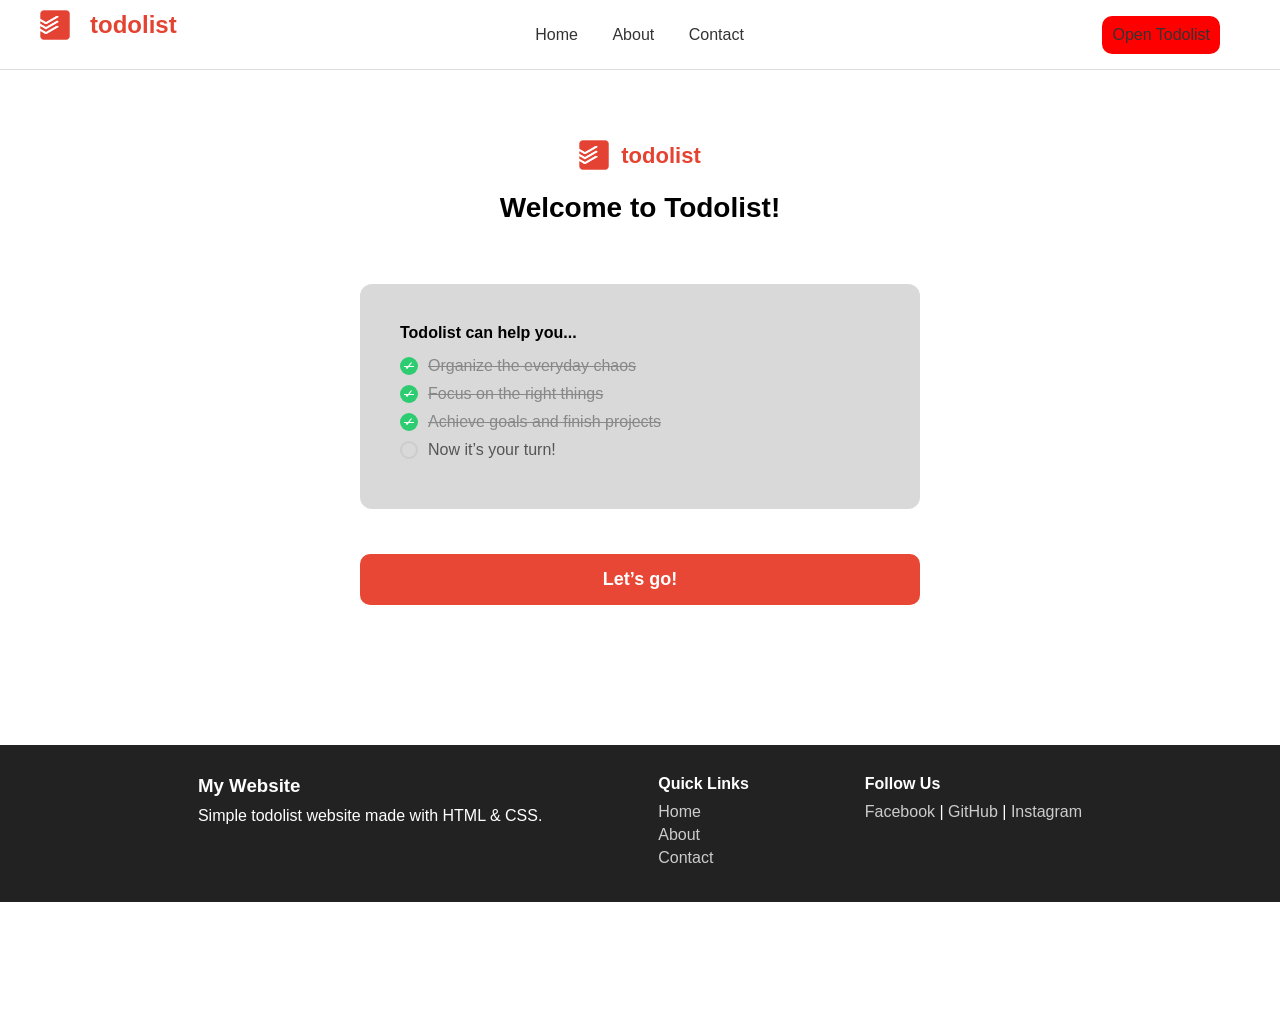
<file: index.html>
<!DOCTYPE html>
<html lang="en">
<head>
  <meta charset="UTF-8">
  <title>Todoist Website</title>
  <link rel="stylesheet" href="css/style.css">
</head>
<body>

<header class="header">
    <div class="logo">
        <img src="images/images.png" alt="todolist logo">
        <span>todolist</span>
    </div>

    <nav class="nav-links">
        <a href="index.html">Home</a>
        <a href="abouts.html">About</a>
        <a href="contact.html">Contact</a>
    </nav>

    <div class="right-section">
        <a href="tasks.html" class="open">Open Todolist</a>
    </div>
</header>

<div class="container">
  
  <div class="logo">
    <div class="logo-box"><img src="images/images.png" alt=""></div>
    <div class="logo-text">todolist</div>
  </div>

  <h1>Welcome to Todolist!</h1>

  <div class="card">
    <p>Todolist can help you...</p>

    <div class="item">
      <div class="circle checked">✓</div>
      <span class="checked">Organize the everyday chaos</span>
    </div>

    <div class="item">
      <div class="circle checked">✓</div>
      <span class="checked">Focus on the right things</span>
    </div>

    <div class="item">
      <div class="circle checked">✓</div>
      <span class="checked">Achieve goals and finish projects</span>
    </div>

    <div class="item">
      <div class="circle"></div>
      <span>Now it’s your turn!</span>
    </div>
  </div>

  <button class="button" onclick="window.location.href='planning.html'">Let’s go!</button>
</div>

<footer class="footer">
  <div class="footer-container">
    
    <div class="footer-section">
      <h3>My Website</h3>
      <p>Simple todolist website made with HTML & CSS.</p>
    </div>

    <div class="footer-section">
      <h4>Quick Links</h4>
      <ul>
        <li><a href="index.html">Home</a></li>
        <li><a href="abouts.html">About</a></li>
        <li><a href="contact.html">Contact</a></li>
      </ul>
    </div>

    <div class="footer-section">
      <h4>Follow Us</h4>
      <p>
        <a href="https://www.facebook.com/magar.amun.5">Facebook</a> | 
        <a href="https://github.com/magaramun">GitHub</a> | 
        <a href="https://www.instagram.com/magar_amun/?__pwa=1">Instagram</a>
      </p>
    </div>
  </div>
</footer>

</body>
</html>
</file>
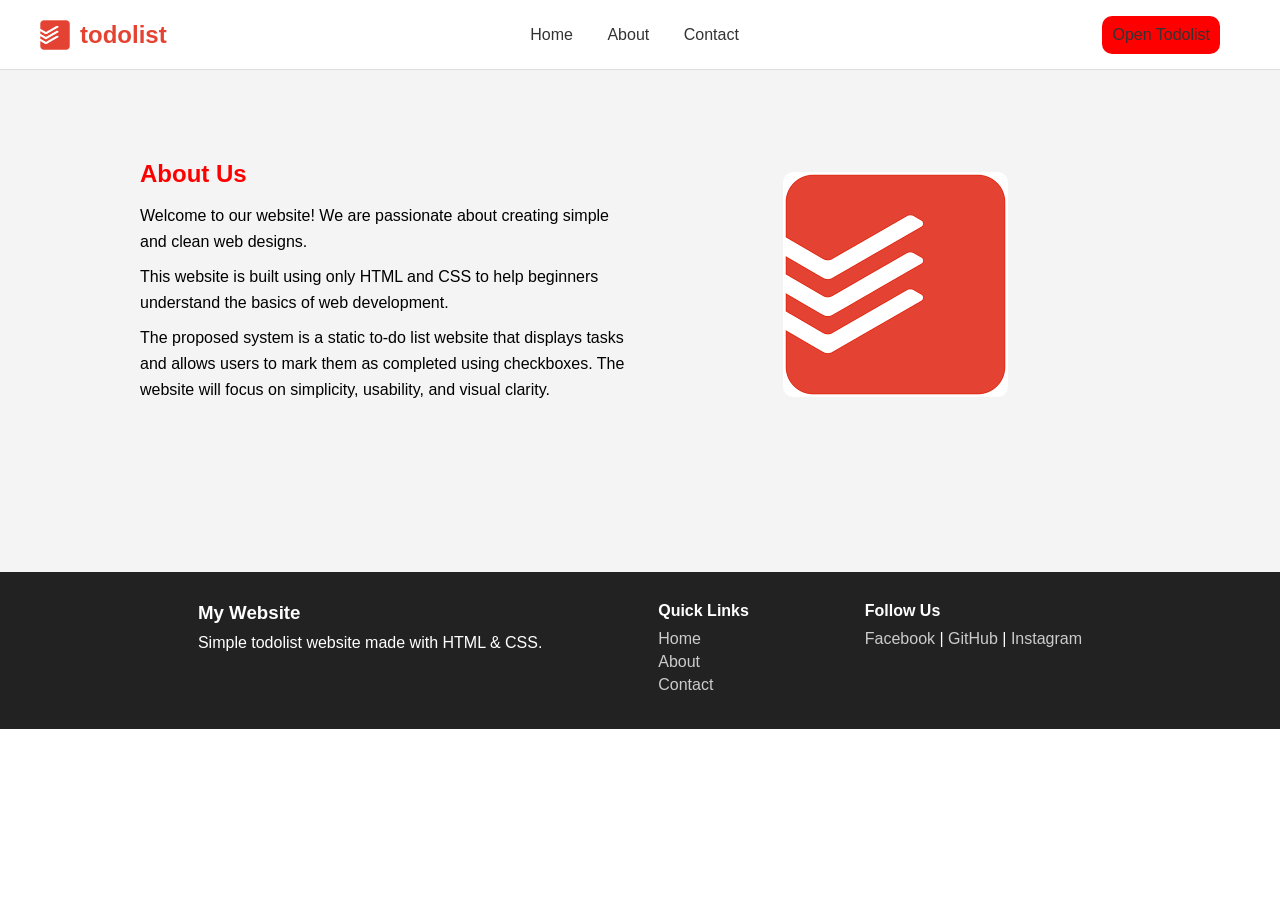
<file: abouts.html>
<!DOCTYPE html>
<html lang="en">
<head>
  <meta charset="UTF-8">
  <title>About Us</title>
  <link rel="stylesheet" href="css/about.css">
</head>
<body>

    <header class="header">
    <div class="logo">
        <img src="images/images.png" alt="todolist logo">
        <span>todolist</span>
    </div>

    <nav class="nav-links">
        <a href="index.html">Home</a>
        <a href="#">About</a>
        <a href="contact.html">Contact</a>
    </nav>

    <div class="right-section">
        <a href="tasks.html" class="open">Open Todolist</a>
    </div>
</header>

<section class="about">
    <div class="about-container">

    <div class="about-text">
        <h2>About Us</h2>
        <p>
        Welcome to our website! We are passionate about creating simple and clean web designs.
        </p>
        <p>
        This website is built using only HTML and CSS to help beginners understand the basics of web development.
        </p>
        <p>
        The proposed system is a static to-do list 
        website that displays tasks and allows 
        users to mark them as completed using 
        checkboxes. The website will focus on 
        simplicity, usability, and visual clarity.
        </p>
    </div>

    <div class="about-image">
        <img src="images/images.png" alt="About Image">
    </div>
    </div>

</section>
<footer class="footer">
  <div class="footer-container">
    
    <div class="footer-section">
      <h3>My Website</h3>
      <p>Simple todolist website made with HTML & CSS.</p>
    </div>

    <div class="footer-section">
      <h4>Quick Links</h4>
      <ul>
        <li><a href="index.html">Home</a></li>
        <li><a href="#">About</a></li>
        <li><a href="contact.html">Contact</a></li>
      </ul>
    </div>

    <div class="footer-section">
      <h4>Follow Us</h4>
      <p>
        <a href="https://www.facebook.com/magar.amun.5">Facebook</a> | 
        <a href="https://github.com/magaramun">GitHub</a> | 
        <a href="https://www.instagram.com/magar_amun/?__pwa=1">Instagram</a>
      </p>
    </div>
  </div>
</footer>

</body>
</html>
</file>
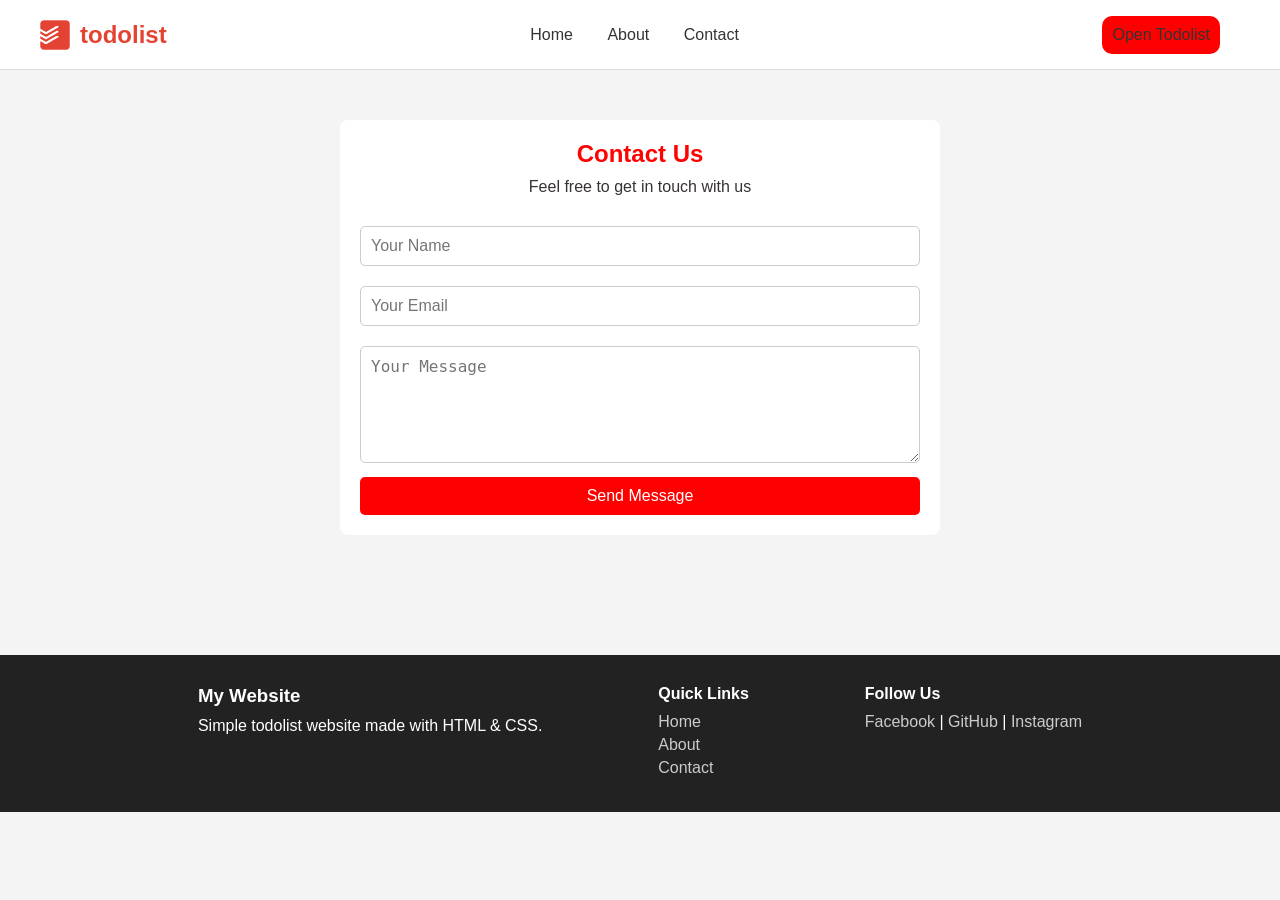
<file: contact.html>
<!DOCTYPE html>
<html lang="en">
<head>
    <meta charset="UTF-8">
    <meta name="viewport" content="width=device-width, initial-scale=1.0">
    <title>Contact Us</title>
    <link rel="stylesheet" href="css/contact.css">
</head>
<body>

    <header class="header">
    <div class="logo">
        <img src="images/images.png" alt="todolist logo">
        <span>todolist</span>
    </div>

    <nav class="nav-links">
        <a href="index.html">Home</a>
        <a href="abouts.html">About</a>
        <a href="contact.html">Contact</a>
    </nav>

    <div class="right-section">
        <a href="tasks.html" class="open">Open Todolist</a>
    </div>
</header>

    <section class="contact">
        <h1>Contact Us</h1>
        <p>Feel free to get in touch with us</p>

        <form>
            <input type="text" placeholder="Your Name" required>
            <input type="email" placeholder="Your Email" required>
            <textarea placeholder="Your Message" rows="5" required></textarea>
            <button type="submit">Send Message</button>
        </form>
    </section>

    <footer class="footer">
  <div class="footer-container">
    
    <div class="footer-section">
      <h3>My Website</h3>
      <p>Simple todolist website made with HTML & CSS.</p>
    </div>

    <div class="footer-section">
      <h4>Quick Links</h4>
      <ul>
        <li><a href="index.html">Home</a></li>
        <li><a href="abouts.html">About</a></li>
        <li><a href="contact.html">Contact</a></li>
      </ul>
    </div>

    <div class="footer-section">
      <h4>Follow Us</h4>
      <p>
        <a href="https://www.facebook.com/magar.amun.5">Facebook</a> | 
        <a href="https://github.com/magaramun">GitHub</a> | 
        <a href="https://www.instagram.com/magar_amun/?__pwa=1">Instagram</a>
      </p>
    </div>
  </div>
</footer>
</body>
</html>
</file>
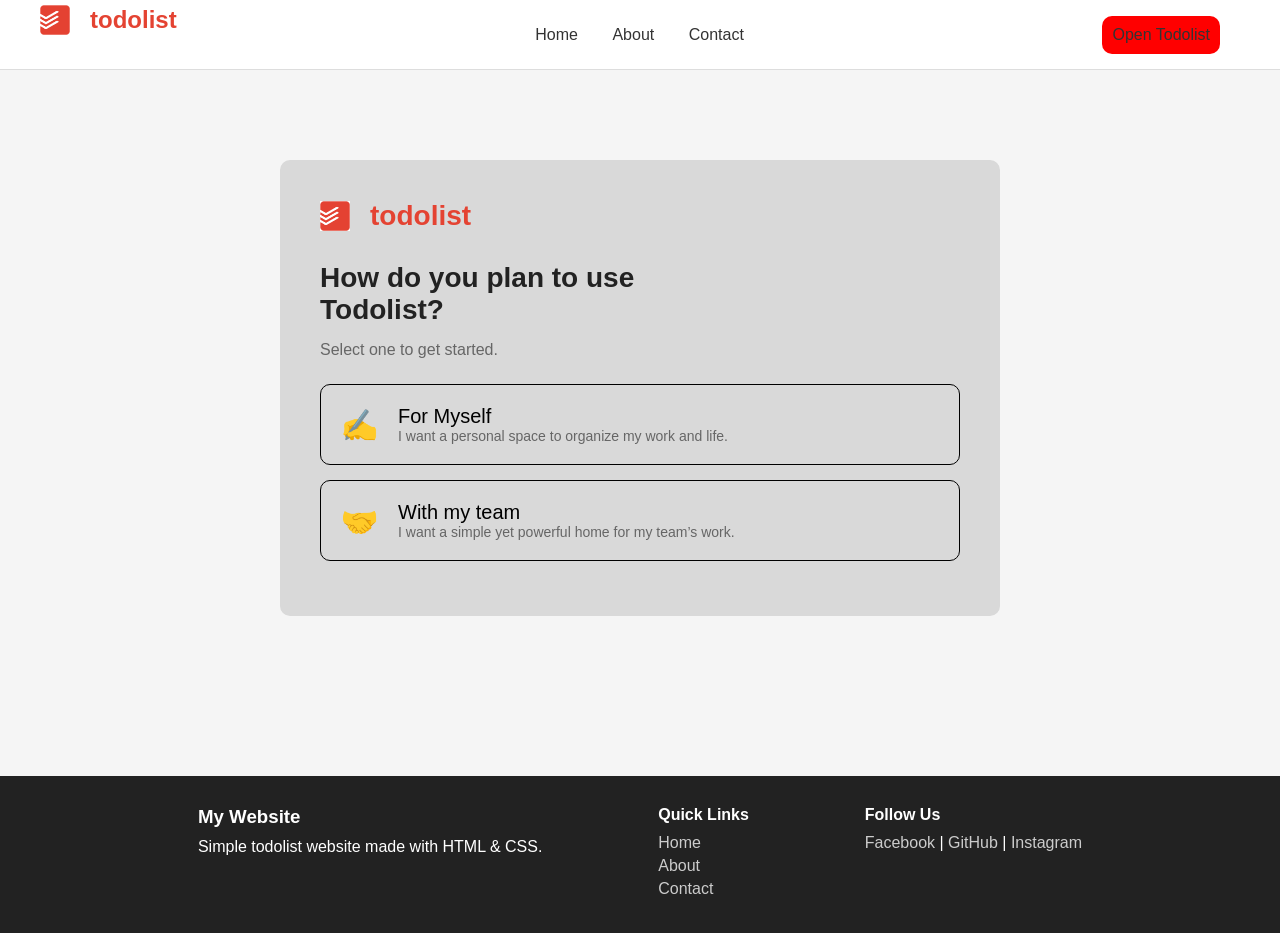
<file: planning.html>
<!DOCTYPE html>
<html lang="en">
<head>
  <meta charset="UTF-8">
  <title>Todoist Setup</title>
  <link rel="stylesheet" href="css/plan.css">
</head>
<body>

  <header class="header">
    <div class="logo">
        <img src="images/images.png" alt="todolist logo">
        <span>todolist</span>
    </div>

    <nav class="nav-links">
        <a href="index.html">Home</a>
        <a href="abouts.html">About</a>
        <a href="contact.html">Contact</a>
    </nav>

    <div class="right-section">
        <a href="tasks.html" class="open">Open Todolist</a>
    </div>
</header>

  <div class="container">
    <div class="logo">
      <img src="images/images.png" alt="">
      <span class="brand">todolist</span>
    </div>

    <h1>How do you plan to use <br> Todolist?</h1>
    <p class="subtitle">Select one to get started.</p>

    <div class="card">
      <div class="card-icon">✍️</div>
      <div class="card-content">
        <a href="tasks.html">For Myself</a>
        <p>I want a personal space to organize my work and life.</p>
      </div>
    </div>
    <div class="card">
      <div class="card-icon">🤝</div>
      <div class="card-content">
        <a href="tasks.html">With my team</a>
        <p>I want a simple yet powerful home for my team’s work.</p>
      </div>
    </div>
  </div>

  <footer class="footer">
  <div class="footer-container">
    
    <div class="footer-section">
      <h3>My Website</h3>
      <p>Simple todolist website made with HTML & CSS.</p>
    </div>

    <div class="footer-section">
      <h4>Quick Links</h4>
      <ul>
        <li><a href="index.html">Home</a></li>
        <li><a href="abouts.html">About</a></li>
        <li><a href="contact.html">Contact</a></li>
      </ul>
    </div>

    <div class="footer-section">
      <h4>Follow Us</h4>
      <p>
        <a href="https://www.facebook.com/magar.amun.5">Facebook</a> | 
        <a href="https://github.com/magaramun">GitHub</a> | 
        <a href="https://www.instagram.com/magar_amun/?__pwa=1">Instagram</a>
      </p>
    </div>
  </div>
</footer>

</body>
</html>
</file>
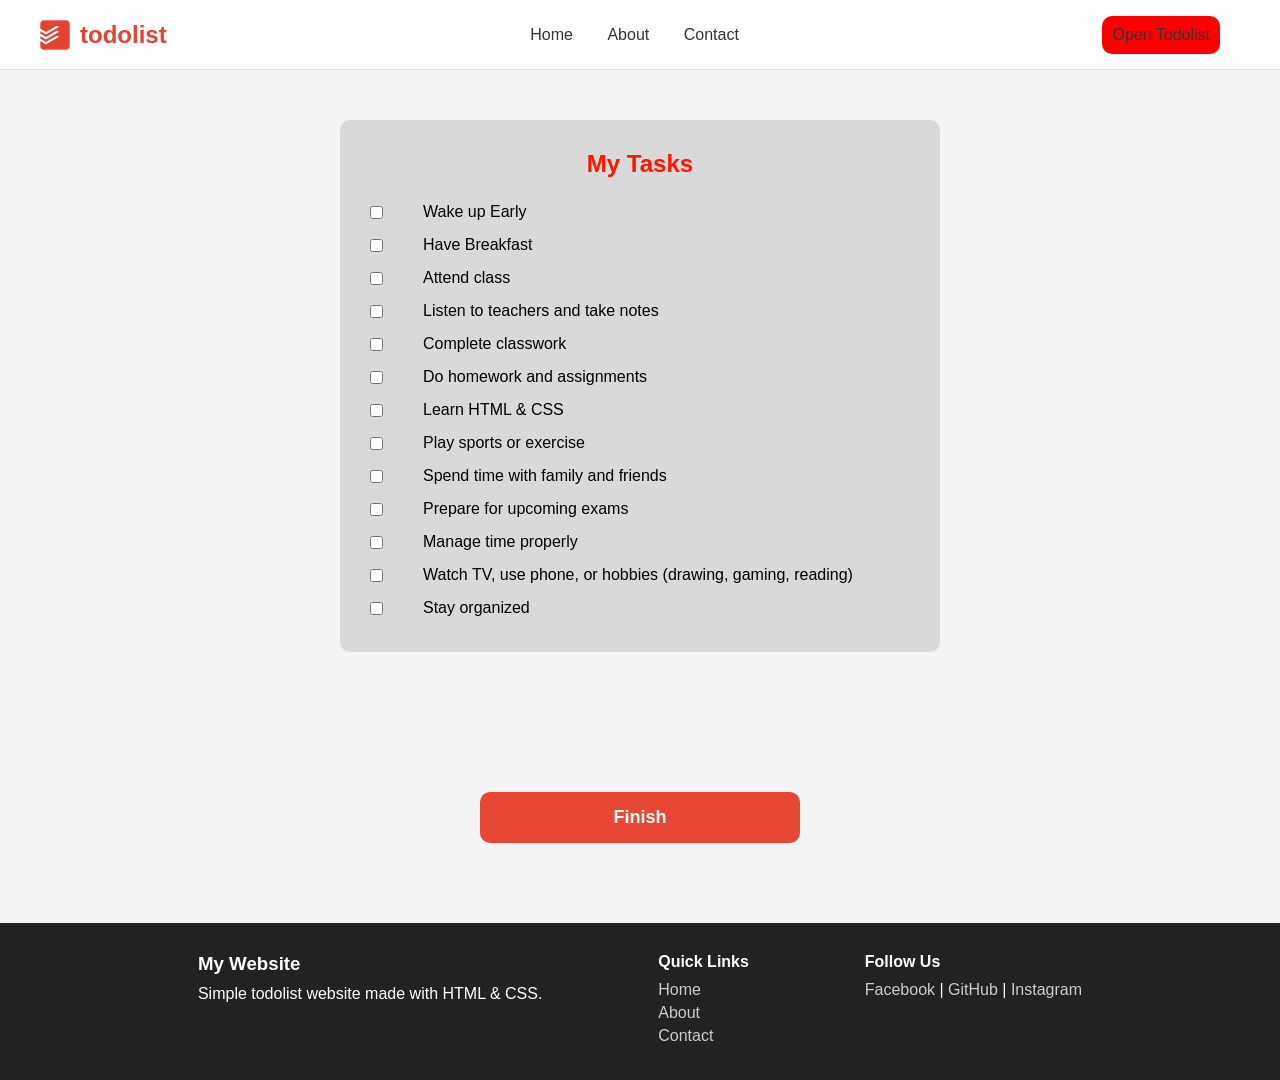
<file: tasks.html>
<!DOCTYPE html>
<html lang="en">
<head>
    <meta charset="UTF-8">
    <title>Task Manager</title>
    <link rel="stylesheet" href="css/task.css">
</head>
<body>

    <header class="header">
    <div class="logo">
        <img src="images/images.png" alt="todolist logo">
        <span>todolist</span>
    </div>

    <nav class="nav-links">
        <a href="index.html">Home</a>
        <a href="abouts.html">About</a>
        <a href="contact.html">Contact</a>
    </nav>

    <div class="right-section">
        <a href="tasks.html" class="open">Open Todolist</a>
    </div>
</header>

<div class="container">
    <h2>My Tasks</h2>

    <ul class="task-list">
        <li>
            <input type="checkbox">
            <label for="task">Wake up Early</label>
        </li>
        <li>
            <input type="checkbox">
            <label for="task">Have Breakfast</label>
        </li>
        <li>
            <input type="checkbox">
            <label for="task">Attend class</label>
        </li>
        <li>
            <input type="checkbox">
            <label for="task">Listen to teachers and take notes</label>
        </li>
        <li>
            <input type="checkbox">
            <label for="task">Complete classwork</label>
        </li>
        <li>
            <input type="checkbox">
            <label for="task">Do homework and assignments</label>
        </li>
        <li>
            <input type="checkbox">
            <label for="task">Learn HTML & CSS</label>
        </li>
        <li>
            <input type="checkbox">
            <label for="task">Play sports or exercise</label>
        </li>
        <li>
            <input type="checkbox">
            <label for="task">Spend time with family and friends</label>
        </li>
        <li>
            <input type="checkbox">
            <label for="task">Prepare for upcoming exams</label>
        </li>
        <li>
            <input type="checkbox">
            <label for="task">Manage time properly</label>
        </li>
        <li>
            <input type="checkbox">
            <label for="task">Watch TV, use phone, or hobbies (drawing, gaming, reading)</label>
        </li>
        <li>
            <input type="checkbox">
            <label for="task">Stay organized</label>
        </li>
    </ul>
</div>
<div class="button-wrapper">
<button class="button" onclick="window.location.href='index.html'">Finish</button>
</div>

<footer class="footer">
<div class="footer-container">
    
    <div class="footer-section">
    <h3>My Website</h3>
    <p>Simple todolist website made with HTML & CSS.</p>
    </div>

    <div class="footer-section">
    <h4>Quick Links</h4>
    <ul>
        <li><a href="index.html">Home</a></li>
        <li><a href="abouts.html">About</a></li>
        <li><a href="contact.html">Contact</a></li>
    </ul>
    </div>

    <div class="footer-section">
    <h4>Follow Us</h4>
    <p>
        <a href="https://www.facebook.com/magar.amun.5">Facebook</a> | 
        <a href="https://github.com/magaramun">GitHub</a> | 
        <a href="https://www.instagram.com/magar_amun/?__pwa=1">Instagram</a>
    </p>
    </div>
</div>
</footer>
</body>
</html>
</file>
<file: css/style.css>
*{
    margin:0;
    padding:0;
    box-sizing:border-box;
}

body {
  margin: 0;
  font-family: Arial, Helvetica, sans-serif;
  background-color: #ffffff;
  height: 100vh;
}

.header{
    position: fixed;
    top:0;
    left:0;
    width:100%;
    height:70px;
    background:#ffffff;
    display:flex;
    align-items:center;
    justify-content:space-between;
    padding:0 40px;
    border-bottom:1px solid #ddd;
}

.logo{
    display:flex;
    align-items:center;
    font-size:24px;
    font-weight:bold;
    color:#e44332;
}

.logo img{
    width:30px;
    margin-right:10px;
}

.nav-links a{
    margin:0 15px;
    text-decoration:none;
    color:#333;
    font-size:16px;
}

.right-section{
    display:flex;
    align-items:center;
}

.open{
  background-color: red;
    margin-right:20px;
    text-decoration:none;
    color:#333;
    padding: 10px;
    border-radius: 10px;
}

.container {
  max-width: 600px;
  margin: 120px auto;
  padding: 20px;
  text-align: center;
}

.logo {
  display: flex;
  align-items: center;
  justify-content: center;
  gap: 10px;
  margin-bottom: 20px;
}

.logo-box {
  width: 32px;
  height: 32px;
  border-radius: 6px;
}

.logo-text {
  font-size: 22px;
  color: #e44332;
  font-weight: bold;
}

h1 {
  margin: 10px 0 25px;
  font-size: 28px;
}

.card {
  background: #d9d9d9;
  padding: 40px;
  border-radius: 12px;
  text-align: left;
  margin-top: 60px;
  margin-bottom: 25px;
}

.card p {
  margin: 0 0 15px;
  font-weight: bold;
}

.item {
  display: flex;
  align-items: center;
  margin-bottom: 10px;
  color: #555;
}

.item span {
  margin-left: 10px;
}

.checked {
  text-decoration: line-through;
  color: #888;
}

.circle {
  width: 18px;
  height: 18px;
  border-radius: 50%;
  border: 2px solid #ccc;
  display: flex;
  align-items: center;
  justify-content: center;
  font-size: 12px;
}

.circle.checked {
  background: #2ecc71;
  border: none;
  color: white;
}

.button {
  margin-top: 20px;
  background-color: #e84735;
  color: white;
  padding: 15px;
  width: 100%;
  font-size: 18px;
  border: none;
  border-radius: 10px;
  cursor: pointer;
  font-weight: bold;
}

.button:hover {
  background-color: #cc3a2c;
}

.footer {
  background-color: #222;
  color: #fff;
  padding: 20px 0;
}

.footer-container {
  display: flex;
  justify-content: space-around;
  max-width: 1000px;
  margin: auto;
}

.footer-section {
  margin: 10px;
}

.footer-section h3,
.footer-section h4 {
  margin-bottom: 10px;
}

.footer-section ul {
  list-style: none;
  padding: 0;
}

.footer-section ul li {
  margin: 5px 0;
}

.footer-section a {
  color: #ccc;
  text-decoration: none;
}

.footer-section a:hover {
  color: #ff0000;
}

.footer-bottom {
  text-align: center;
  border-top: 1px solid #444;
  margin-top: 15px;
  padding-top: 10px;
  font-size: 14px;
}
</file>
<file: css/about.css>
* {
  margin: 0;
  padding: 0;
  box-sizing: border-box;
}
body {
  margin: 0;
  font-family: Arial, sans-serif;
}

.header{
    position: fixed;
    top:0;
    left:0;
    width:100%;
    height:70px;
    background:#ffffff;
    display:flex;
    align-items:center;
    justify-content:space-between;
    padding:0 40px;
    border-bottom:1px solid #ddd;
}

.logo{
    display:flex;
    align-items:center;
    font-size:24px;
    font-weight:bold;
    color:#e44332;
}

.logo img{
    width:30px;
    margin-right:10px;
}

.nav-links a{
    margin:0 15px;
    text-decoration:none;
    color:#333;
    font-size:16px;
}

.right-section{
    display:flex;
    align-items:center;
}

.open{
  background-color: red;
    margin-right:20px;
    text-decoration:none;
    color:#333;
    padding: 10px;
    border-radius: 10px;
}

.about {
  padding: 160px 20px;
  background-color: #f4f4f4;
}

.about-container {
  display: flex;
  align-items: center;
  justify-content: space-between;
  max-width: 1000px;
  margin: auto;
  flex-wrap: wrap;
}

.about-text {
  flex: 1;
  min-width: 250px;
  margin-right: 20px;
}

.about-text h2 {
  color: #ff0000;
  margin-bottom: 15px;
}

.about-text p {
  line-height: 1.6;
  margin-bottom: 10px;
}

.about-image {
  flex: 1;
  min-width: 250px;
  text-align: center;
}

.about-image img {
  max-width: 100%;
  border-radius: 10px;
}

.footer {
  background-color: #222;
  color: #fff;
  padding: 20px 0;
}

.footer-container {
  display: flex;
  justify-content: space-around;
  max-width: 1000px;
  margin: auto;
}

.footer-section {
  margin: 10px;
}

.footer-section h3,
.footer-section h4 {
  margin-bottom: 10px;
}

.footer-section ul {
  list-style: none;
  padding: 0;
}

.footer-section ul li {
  margin: 5px 0;
}

.footer-section a {
  color: #ccc;
  text-decoration: none;
}

.footer-section a:hover {
  color: #ff0000;
}

.footer-bottom {
  text-align: center;
  border-top: 1px solid #444;
  margin-top: 15px;
  padding-top: 10px;
  font-size: 14px;
}
</file>
<file: css/contact.css>
* {
    padding: 0;
    margin: 0;
    box-sizing: border-box;
}

body {
    margin: 0;
    font-family: Arial, sans-serif;
    background: #f4f4f4;
}

.header{
    position: fixed;
    top:0;
    left:0;
    width:100%;
    height:70px;
    background:#ffffff;
    display:flex;
    align-items:center;
    justify-content:space-between;
    padding:0 40px;
    border-bottom:1px solid #ddd;
}

.logo{
    display:flex;
    align-items:center;
    font-size:24px;
    font-weight:bold;
    color:#e44332;
}

.logo img{
    width:30px;
    margin-right:10px;
}

.nav-links a{
    margin:0 15px;
    text-decoration:none;
    color:#333;
    font-size:16px;
}

.right-section{
    display:flex;
    align-items:center;
}

.open{
    background-color: red;
    margin-right:20px;
    text-decoration:none;
    color:#333;
    padding: 10px;
    border-radius: 10px;
}

.contact {
    max-width: 600px;
    margin: 120px auto;
    padding: 20px;
    background: #fff;
    text-align: center;
    border-radius: 8px;
}

.contact h1 {
    color: #ff0202;
    margin-bottom: 10px;
}

.contact p {
    color: #383333;
    margin-bottom: 20px;
}

form input,
form textarea {
    width: 100%;
    padding: 10px;
    margin: 10px 0;
    border: 1px solid #ccc;
    border-radius: 5px;
    font-size: 16px;
}

form button {
    width: 100%;
    padding: 10px;
    background: #ff0000;
    color: #fff;
    border: none;
    border-radius: 5px;
    cursor: pointer;
    font-size: 16px;
}

form button:hover {
    background: #cf1212;
}

.footer {
    background-color: #222;
    color: #fff;
    padding: 20px 0;
}

.footer-container {
    display: flex;
    justify-content: space-around;
    max-width: 1000px;
    margin: auto;
}

.footer-section {
    margin: 10px;
}

.footer-section h3,
.footer-section h4 {
    margin-bottom: 10px;
}

.footer-section ul {
    list-style: none;
    padding: 0;
}

.footer-section ul li {
    margin: 5px 0;
}

.footer-section a {
    color: #ccc;
    text-decoration: none;
}

.footer-section a:hover {
    color: #ff0000;
}

.footer-bottom {
    text-align: center;
    border-top: 1px solid #444;
    margin-top: 15px;
    padding-top: 10px;
    font-size: 14px;
}
</file>
<file: css/plan.css>
* {
  margin: 0;
  padding: 0;
  box-sizing: border-box;
}

body {
  font-family: Arial, Helvetica, sans-serif;
  background-color: #f5f5f5;
}

.header{
    position: fixed;
    top:0;
    left:0;
    width:100%;
    height:70px;
    background:#ffffff;
    display:flex;
    align-items:center;
    justify-content:space-between;
    padding:0 40px;
    border-bottom:1px solid #ddd;
}

.logo{
    display:flex;
    align-items:center;
    font-size:24px;
    font-weight:bold;
    color:#e44332;
}

.logo img{
    width:30px;
    margin-right:10px;
}

.nav-links a{
    margin:0 15px;
    text-decoration:none;
    color:#333;
    font-size:16px;
}

.right-section{
    display:flex;
    align-items:center;
}

.open{
  background-color: red;
    margin-right:20px;
    text-decoration:none;
    color:#333;
    padding: 10px;
    border-radius: 10px;
}

.container {
  max-width: 720px;
  margin: 160px auto;
  background: #d9d9d9;
  padding: 40px;
  border-radius: 10px;
}

.logo {
  display: flex;
  align-items: center;
  gap: 10px;
  margin-bottom: 30px;
}

.logo .brand {
  color: #e44332;
  font-weight: bold;
  font-size: 28px;
}

h1 {
  font-size: 28px;
  margin-bottom: 15px;
  color: #222;
}

.subtitle {
  color: #666;
  margin-bottom: 25px;
}

.card {
  display: flex;
  align-items: center;
  gap: 20px;
  padding: 20px;
  border: 1px solid #000000;
  border-radius: 10px;
  margin-bottom: 15px;
  cursor: pointer;
  transition: 0.3s;
}

.card:hover {
  border-color: #ff1900;
}

.card-icon {
  font-size: 30px;
}

.card-content a {
  text-decoration: none;
  color: #000000;
  font-size: 20px;
}

.card-content p {
  color: #666;
  font-size: 14px;
}

.footer {
  background-color: #222;
  color: #fff;
  padding: 20px 0;
}

.footer-container {
  display: flex;
  justify-content: space-around;
  max-width: 1000px;
  margin: auto;
}

.footer-section {
  margin: 10px;
}

.footer-section h3,
.footer-section h4 {
  margin-bottom: 10px;
}

.footer-section ul {
  list-style: none;
  padding: 0;
}

.footer-section ul li {
  margin: 5px 0;
}

.footer-section a {
  color: #ccc;
  text-decoration: none;
}

.footer-section a:hover {
  color: #ff0000;
}

.footer-bottom {
  text-align: center;
  border-top: 1px solid #444;
  margin-top: 15px;
  padding-top: 10px;
  font-size: 14px;
}
</file>
<file: css/task.css>
*{
    margin:0;
    padding:0;
    box-sizing:border-box;
}

body {
    font-family: Arial, Helvetica, sans-serif;
    background: #f4f4f4;
}

.header{
    position: fixed;
    top:0;
    left:0;
    width:100%;
    height:70px;
    background:#ffffff;
    display:flex;
    align-items:center;
    justify-content:space-between;
    padding:0 40px;
    border-bottom:1px solid #ddd;
}

.logo{
    display:flex;
    align-items:center;
    font-size:24px;
    font-weight:bold;
    color:#e44332;
}

.logo img{
    width:30px;
    margin-right:10px;
}

.nav-links a{
    margin:0 15px;
    text-decoration:none;
    color:#333;
    font-size:16px;
}

.right-section{
    display:flex;
    align-items:center;
}

.open{
    background-color: red;
    margin-right:20px;
    text-decoration:none;
    color:#333;
    padding: 10px;
    border-radius: 10px;
}

.container {
    max-width: 600px;
    margin: 120px auto;
    background: #d9d9d9;
    padding:20px;
    border-radius: 10px;
}

h2 {
    padding: 10px;
    color: #ff1500;
    text-align: center;
}

.task-list {
    list-style: none;
    padding: 0;
}

.task-list li {
    margin: 15px 10px;
    display: flex;
    align-items: center;
}

.task-list input {
    margin-right: 40px;
}

.task-list input:checked + label {
    text-decoration: line-through;
    color: rgb(144, 140, 140);
}

.button-wrapper {
    display: flex;
    justify-content: center;
    align-items: center;
}

.button {
    margin: 20px auto;
    background-color: #e84735;
    color: white;
    padding: 15px;
    width: 25%;
    font-size: 18px;
    border: none;
    border-radius: 10px;
    cursor: pointer;
    font-weight: bold;
}

.button:hover {
    background-color: #cc3a2c;
}
.footer {
    margin-top: 60px;
    background-color: #222;
    color: #fff;
    padding: 20px 0;
}

.footer-container {
    display: flex;
    justify-content: space-around;
    max-width: 1000px;
    margin: auto;
}

.footer-section {
    margin: 10px;
}

.footer-section h3,
.footer-section h4 {
    margin-bottom: 10px;
}

.footer-section ul {
    list-style: none;
    padding: 0;
}

.footer-section ul li {
    margin: 5px 0;
}

.footer-section a {
    color: #ccc;
    text-decoration: none;
}

.footer-section a:hover {
    color: #ff0000;
}

.footer-bottom {
    text-align: center;
    border-top: 1px solid #444;
    margin-top: 15px;
    padding-top: 10px;
    font-size: 14px;
}
</file>
